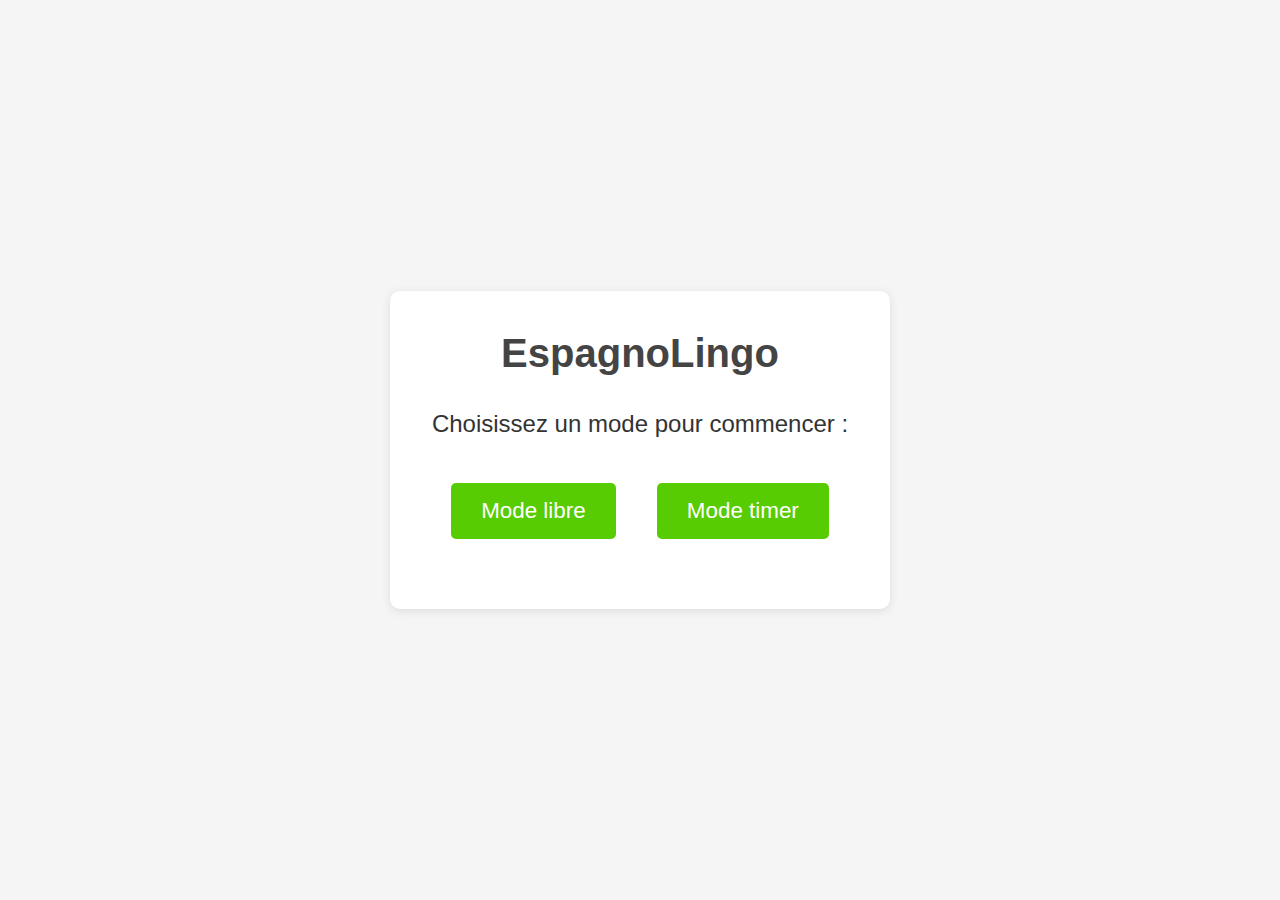
<file: index.html>
<!DOCTYPE html>
<html lang="fr">
<head>
    <meta charset="UTF-8">
    <meta name="viewport" content="width=device-width, initial-scale=1.0">
    <title>Apprentissage de l'espagnol</title>
    <link rel="stylesheet" href="assets/css/common.css">
    <link rel="stylesheet" href="index.css">
</head>
<body>
<div class="container">
    <h1>EspagnoLingo</h1>
    <p class="choose-mode-text">Choisissez un mode pour commencer :</p>
    <div class="button-container">
        <button id="free-mode">Mode libre</button>
        <button id="quiz-mode">Mode timer</button>
    </div>
</div>
<script src="index.js"></script>
</body>
</html>
</file>
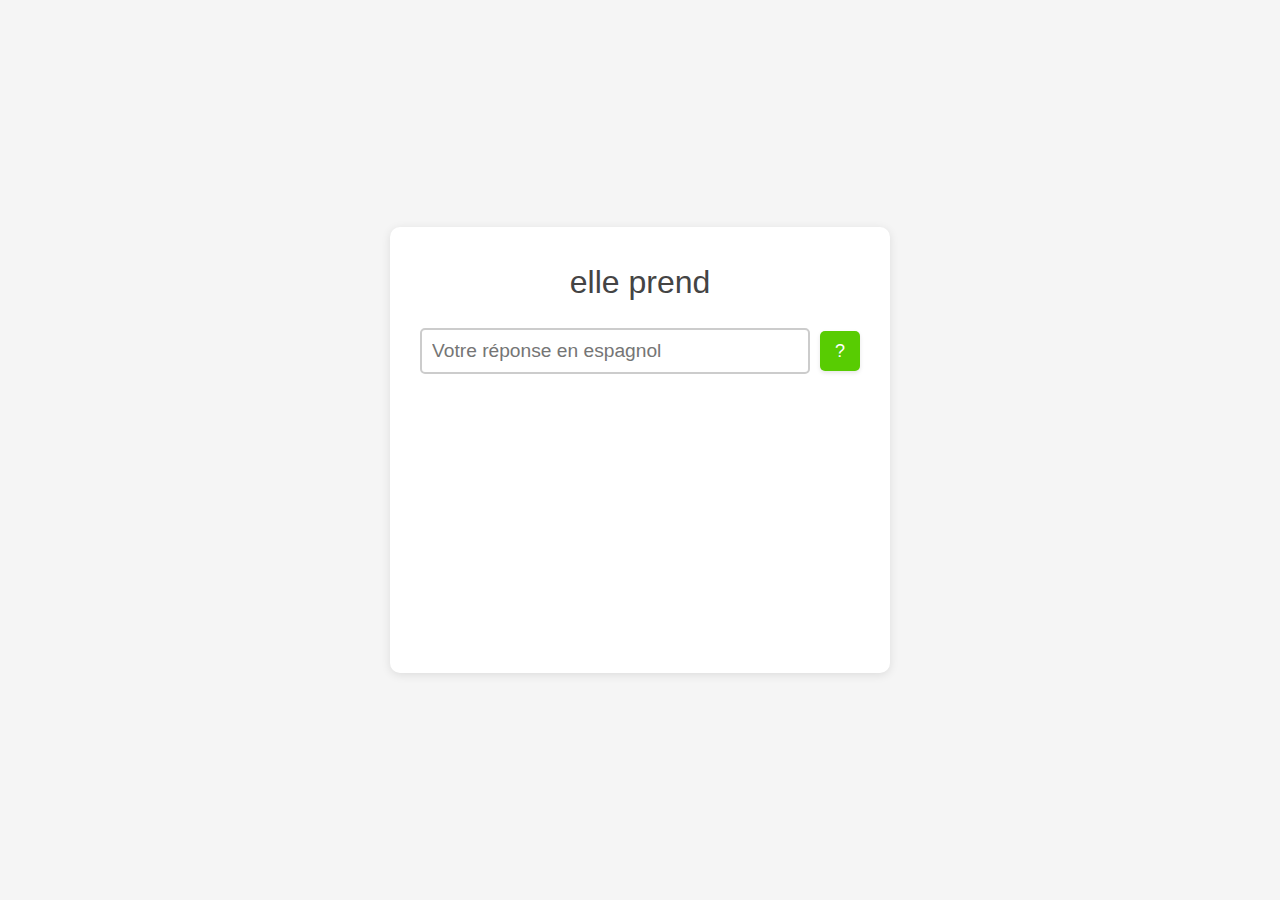
<file: pages/free-mode/free-mode.html>
<!DOCTYPE html>
<html lang="fr">
<head>
    <meta charset="UTF-8">
    <title>Traduction de conjugaisons</title>
    <link rel="stylesheet" href="../../assets/css/common.css">
    <link rel="stylesheet" href="free-mode.css">
</head>
<body>
<div class="container">
    <div id="question"></div>
    <div class="input-container">
        <label for="answer"></label>
        <input type="text" id="answer" placeholder="Votre réponse en espagnol">
        <button id="show-conjugations" type="button" class="help-button">?</button>
    </div>
    <div id="feedback"></div>
    <div id="conjugations" class="hidden">
        <div class="conjugation-column" id="french-conjugations">
            <!-- Les conjugaisons françaises seront insérées ici -->
        </div>
        <div class="conjugation-column" id="spanish-conjugations">
            <!-- Les conjugaisons espagnoles seront insérées ici -->
        </div>
    </div>
</div>
<script src="free-mode.js"></script>
</body>
</html>
</file>
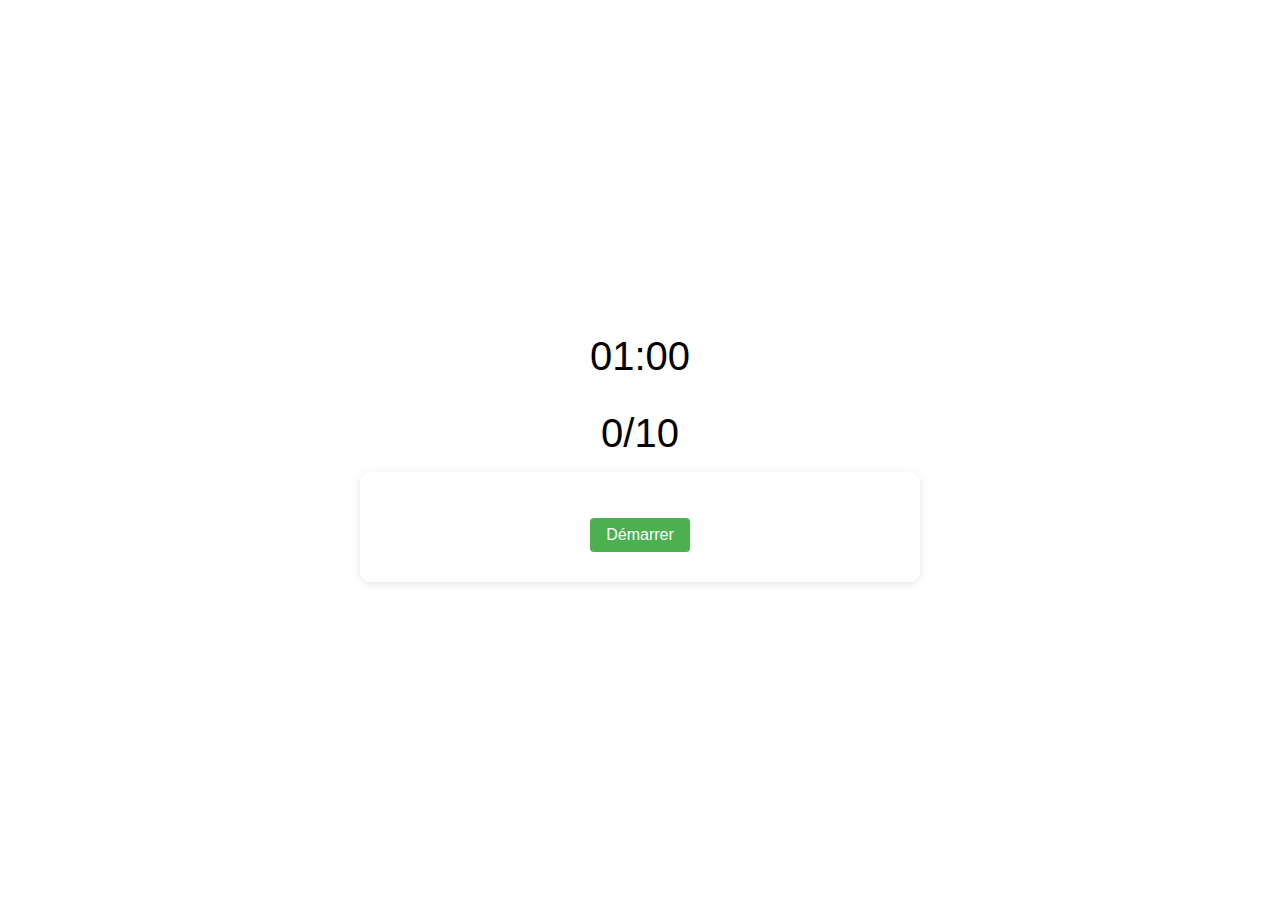
<file: pages/quiz-mode/quiz-mode.html>
<!DOCTYPE html>
<html lang="fr">
<head>
    <meta charset="UTF-8">
    <title>Mode Quiz</title>
    <link rel="stylesheet" href="quiz-mode.css">
</head>
<body>
<div id="timer" class="info">01:00</div>
<div id="score" class="info">0/10</div>
<div class="container">
    <div id="question" class="hidden"></div>
    <div class="input-container">
        <label for="answer"></label>
        <input type="text" id="answer" placeholder="Votre réponse en espagnol" class="hidden">
    </div>
    <div id="feedback"></div>
    <button id="start" type="button">Démarrer</button>
</div>
<script src="quiz-mode.js"></script>
</body>
</html>
</file>
<file: assets/css/common.css>
/* Réinitialisation CSS */
* {
    margin: 0;
    padding: 0;
    box-sizing: border-box;
}

/* Polices et couleurs globales */
body {
    font-family: Arial, sans-serif;
    line-height: 1.6;
    background-color: #f5f5f5;
    color: #333;
}
</file>
<file: index.css>
body {
    font-family: Arial, sans-serif;
    line-height: 1.6;
    background-color: #f5f5f5;
    color: #333;
    display: flex;
    align-items: center;
    justify-content: center;
    height: 100vh;
    margin: 0;
    padding: 0;
}

.container {
    text-align: center;
    background-color: #fff;
    padding: 30px;
    border-radius: 10px;
    box-shadow: 0 2px 10px rgba(0, 0, 0, 0.1);
    max-width: 500px;
    width: 100%;
    margin: 0 20px;
}

@media (min-width: 768px) {
    .container {
        margin: 0;
    }
}

h1 {
    font-size: 2.5em;
    margin-bottom: 20px;
    color: #444;
}

.choose-mode-text {
    font-size: 1.5em;
    margin-bottom: 30px;
}

.button-container {
    display: flex;
    flex-direction: column;
    align-items: center;
    justify-content: center;
    margin-bottom: 30px;
}

button {
    background-color: #58cc02;
    border: none;
    color: white;
    font-size: 1.4em;
    text-align: center;
    padding: 15px 30px;
    margin: 10px;
    border-radius: 5px;
    cursor: pointer;
    transition: background-color 0.3s, transform 0.3s;
}

button:hover {
    background-color: #6be334;
    transform: scale(1.05);
}

@media (min-width: 768px) {
    .button-container {
        flex-direction: row;
        justify-content: space-evenly;
        width: 100%;
    }
}
</file>
<file: pages/free-mode/free-mode.css>
* {
    box-sizing: border-box;
}

body {
    font-family: Arial, sans-serif;
    line-height: 1.6;
    background-color: #f5f5f5;
    color: #333;
    display: flex;
    align-items: center;
    justify-content: center;
    height: 100vh;
    margin: 0;
    padding: 0;
}

.container {
    text-align: center;
    background-color: #fff;
    padding: 30px;
    border-radius: 10px;
    box-shadow: 0 2px 10px rgba(0, 0, 0, 0.1);
    max-width: 500px;
    width: 100%;
}

h1 {
    font-size: 2.5em;
    margin-bottom: 20px;
    color: #444;
}

#question {
    font-size: 2em;
    text-align: center;
    margin-bottom: 20px;
    color: #444;
}

.input-container {
    display: flex;
    align-items: center;
    justify-content: center;
}

#answer {
    font-size: 1.2em;
    width: 100%;
    padding: 10px;
    border: 2px solid #ccc;
    border-radius: 5px;
    outline: none;
    transition: border-color 0.3s;
}

#answer:focus {
    border-color: #4d90fe;
}

#feedback {
    text-align: center;
    margin-top: 20px;
    font-size: 1.1em;
}

.correct {
    color: #28a745;
}

.incorrect {
    color: #dc3545;
}

.help-button {
    font-size: 1.2rem;
    background-color: #58cc02;
    color: #ffffff;
    padding: 8px;
    border: none;
    border-radius: 50%;
    cursor: pointer;
    width: 40px;
    height: 40px;
    display: flex;
    justify-content: center;
    align-items: center;
    box-shadow: 0 2px 4px rgba(0, 0, 0, 0.1);
    margin-left: 10px;
}

.help-button:hover {
    background-color: #6be334;
}

#show-conjugations {
    font-size: 18px;
    background-color: #58cc02;
    color: #ffffff;
    padding: 10px 20px;
    border: none;
    border-radius: 5px;
    cursor: pointer;
    transition: background-color 0.3s, transform 0.3s;
}

#show-conjugations:hover {
    background-color: #6be334;
    transform: scale(1.05);
}

#conjugations {
    display: flex;
    justify-content: center;
    padding: 1rem;
    background-color: #f5f5f5;
    border-radius: 5px;
    box-shadow: 0 1px 3px rgba(0, 0, 0, 0.12), 0 1px 2px rgba(0, 0, 0, 0.24);
}

.conjugation-column {
    display: flex;
    flex-direction: column;
    align-items: flex-start;
    margin: 0 1rem;
}

.conjugation {
    margin-bottom: 0.5rem;
    font-size: 1.1rem;
}

.hidden {
    visibility: hidden;
}
</file>
<file: pages/quiz-mode/quiz-mode.css>
body {
    font-family: Arial, sans-serif;
    display: flex;
    flex-direction: column;
    align-items: center;
    justify-content: center;
    height: 100vh;
    margin: 0;
    padding: 0;
}

.info {
    font-size: 2.5rem;
    margin: 1rem;
}

.timer,
.score {
    display: inline-block;
}

/*.container {*/
/*    display: flex;*/
/*    flex-direction: column;*/
/*    align-items: center;*/
/*    background-color: #f8f8f8;*/
/*    padding: 2rem;*/
/*    border-radius: 1rem;*/
/*    box-shadow: 0 4px 6px rgba(0, 0, 0, 0.1);*/
/*    width: 50%;*/
/*}*/

.container {
    text-align: center;
    background-color: #fff;
    padding: 30px;
    border-radius: 10px;
    box-shadow: 0 2px 10px rgba(0, 0, 0, 0.1);
    max-width: 500px;
    width: 100%;
}

#question,
#feedback {
    font-size: 1.5rem;
    text-align: center;
    margin-bottom: 1rem;
}

/*.input-container {*/
/*    width: 100%;*/
/*    margin-bottom: 1rem;*/
/*}*/

.input-container {
    display: flex;
    align-items: center;
    justify-content: center;
}

#answer {
    width: 100%;
    font-size: 1.5rem;
    padding: 0.5rem;
    border: 1px solid #ddd;
    border-radius: 0.25rem;
}

#start {
    font-size: 1rem;
    padding: 0.5rem 1rem;
    border: none;
    border-radius: 0.25rem;
    background-color: #4caf50;
    color: white;
    cursor: pointer;
}

#start:hover {
    background-color: #45a049;
}

.hidden {
    display: none;
}

.danger {
    color: #e74c3c;
}

.correct {
    color: #28a745;
}

.incorrect {
    color: #dc3545;
}
</file>
